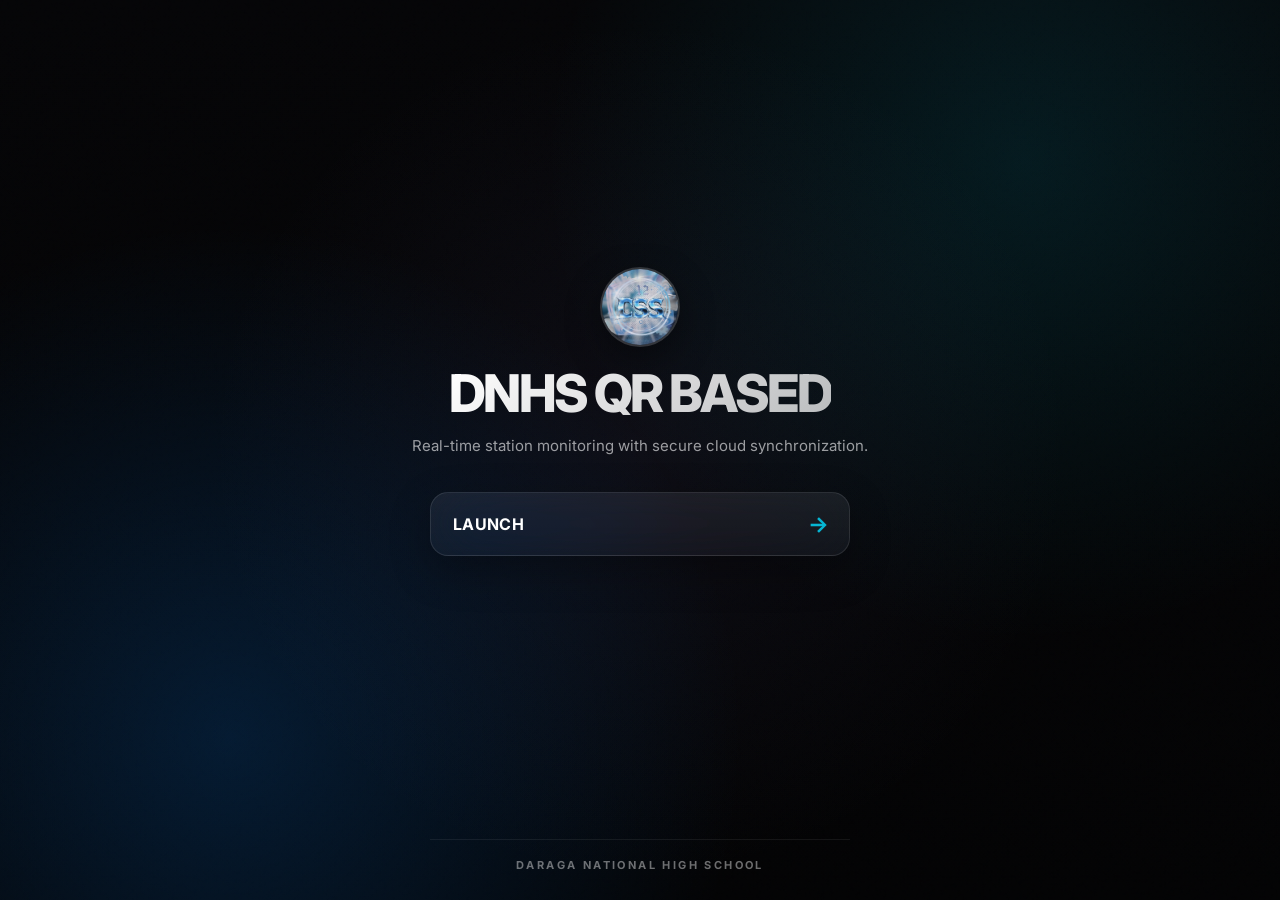
<file: index.html>
<!DOCTYPE html>
<html lang="en">
<head>
    <meta charset="UTF-8">
    <meta name="viewport" content="width=device-width, initial-scale=1.0">
    <title>DNHS COMPUTER LAB PORTAL</title>
    <!-- Favicon na JPG (Siguraduhing 'Logo.jpg' o 'logo.jpg' ang eksaktong pangalan ng file sa folder mo) -->
    <link rel="icon" type="image/jpeg" href="Logo.jpg">
    <link rel="preconnect" href="https://fonts.googleapis.com">
    <link rel="preconnect" href="https://fonts.gstatic.com" crossorigin>
    <link href="https://fonts.googleapis.com/css2?family=Inter:wght@300;400;500;600;700;800&display=swap" rel="stylesheet">
    <style>
        :root {
            --bg: #050507;
            --surface: rgba(255, 255, 255, 0.06);
            --surface-strong: rgba(255, 255, 255, 0.1);
            --border: rgba(255, 255, 255, 0.12);
            --text: #f5f5f7;
            --text-dim: rgba(245, 245, 247, 0.62);
            --text-faint: rgba(245, 245, 247, 0.38);
            --accent: #0a84ff;
            --accent-2: #06b6d4;
            --shadow: 0 24px 80px rgba(0, 0, 0, 0.55);
        }

        * { margin: 0; padding: 0; box-sizing: border-box; }

        html, body { height: 100%; }

        body {
            font-family: 'Inter', -apple-system, BlinkMacSystemFont, sans-serif;
            background: var(--bg);
            color: var(--text);
            min-height: 100vh;
            min-height: 100dvh;
            display: flex;
            flex-direction: column;
            justify-content: space-between;
            align-items: center;
            padding: 28px 20px;
            position: relative;
            overflow: hidden;
            -webkit-font-smoothing: antialiased;
            text-rendering: optimizeLegibility;
        }

        .background {
            position: fixed;
            inset: 0;
            background:
                radial-gradient(circle at 18% 82%, rgba(10, 132, 255, 0.18), transparent 40%),
                radial-gradient(circle at 80% 18%, rgba(6, 182, 212, 0.12), transparent 38%),
                radial-gradient(circle at 50% 50%, rgba(120, 119, 198, 0.08), transparent 55%),
                linear-gradient(180deg, #050507 0%, #030304 100%);
            z-index: -2;
        }

        .background::before {
            content: '';
            position: absolute;
            inset: 0;
            background: url("data:image/svg+xml,%3Csvg viewBox='0 0 256 256' xmlns='http://www.w3.org/2000/svg'%3E%3Cfilter id='noiseFilter'%3E%3CfeTurbulence type='fractalNoise' baseFrequency='0.85' numOctaves='4' stitchTiles='stitch'/%3E%3C/filter%3E%3Crect width='100%25' height='100%25' filter='url(%23noiseFilter)'/%3E%3C/svg%3E");
            opacity: 0.035;
            mix-blend-mode: overlay;
        }

        .main-wrapper {
            max-width: 640px;
            width: 100%;
            text-align: center;
            margin: auto;
            position: relative;
            z-index: 1;
            display: flex;
            flex-direction: column;
            align-items: center;
        }

        /* Center Circle Logo Styling */
        .portal-logo-container {
            width: 80px;
            height: 80px;
            border-radius: 50%;
            overflow: hidden;
            border: 2px solid var(--border);
            background: rgba(255, 255, 255, 0.05);
            display: flex;
            align-items: center;
            justify-content: center;
            margin-bottom: 20px;
            box-shadow: 0 12px 35px rgba(0, 0, 0, 0.4);
        }

        .portal-logo-container img {
            width: 100%;
            height: 100%;
            object-fit: cover;
        }

        h1 {
            font-size: clamp(34px, 5vw, 52px);
            font-weight: 800;
            letter-spacing: -0.05em;
            line-height: 1.02;
            margin-bottom: 14px;
            background: linear-gradient(135deg, #ffffff 0%, rgba(255,255,255,0.72) 100%);
            -webkit-background-clip: text;
            -webkit-text-fill-color: transparent;
            background-clip: text;
        }

        p {
            font-size: 15px;
            color: var(--text-dim);
            margin: 0 auto 34px;
            line-height: 1.6;
            max-width: 540px;
        }

        .card-container {
            display: flex;
            flex-direction: column;
            gap: 16px;
            align-items: center;
            width: 100%;
        }

        .card {
            width: 100%;
            max-width: 420px;
            display: flex;
            align-items: center;
            justify-content: space-between;
            padding: 18px 20px 18px 22px;
            border-radius: 18px;
            text-decoration: none;
            color: #fff;
            background: linear-gradient(180deg, rgba(255,255,255,0.075), rgba(255,255,255,0.045));
            border: 1px solid rgba(255,255,255,0.1);
            backdrop-filter: blur(30px) saturate(180%);
            -webkit-backdrop-filter: blur(30px) saturate(180%);
            box-shadow: 0 14px 40px rgba(0, 0, 0, 0.28);
            transition: transform 0.25s ease, border-color 0.25s ease, background 0.25s ease, box-shadow 0.25s ease;
        }

        .card:hover {
            transform: translateY(-3px);
            border-color: rgba(10, 132, 255, 0.35);
            background: linear-gradient(180deg, rgba(255,255,255,0.095), rgba(255,255,255,0.055));
            box-shadow: 0 18px 48px rgba(0, 0, 0, 0.35);
        }

        .card h2 {
            font-size: 16px;
            font-weight: 700;
            letter-spacing: 0.02em;
        }

        .card span {
            color: var(--accent-2);
            font-weight: 700;
            font-size: 22px;
            transition: transform 0.25s ease;
        }

        .card:hover span { transform: translateX(3px); }

        .footer-branding {
            text-align: center;
            margin-top: 44px;
            padding-top: 18px;
            border-top: 1px solid rgba(255, 255, 255, 0.07);
            width: 100%;
            max-width: 420px;
            position: relative;
            z-index: 1;
        }

        .footer-branding h3 {
            font-size: 11px;
            font-weight: 700;
            letter-spacing: 2.4px;
            color: rgba(255, 255, 255, 0.42);
            text-transform: uppercase;
        }

        @media (max-width: 480px) {
            body { padding: 22px 16px; }
            .card { padding: 16px 18px 16px 20px; }
            .footer-branding { margin-top: 36px; }
        }
    </style>
</head>
<body>
    <div class="background"></div>

    <div class="main-wrapper">
        <!-- Center Circle Logo Image -->
        <div class="portal-logo-container">
            <img src="Logo.jpg" alt="Portal Logo" onerror="this.style.display='none'">
        </div>

        <h1>DNHS QR BASED</h1>
        <p>Real-time station monitoring with secure cloud synchronization.</p>

        <div class="card-container">
            <a href="student.html" class="card">
                <h2>LAUNCH</h2>
                <span>→</span>
            </a>
        </div>
    </div>

    <div class="footer-branding">
        <h3>DARAGA NATIONAL HIGH SCHOOL</h3>
    </div>
</body>
</html>
</file>
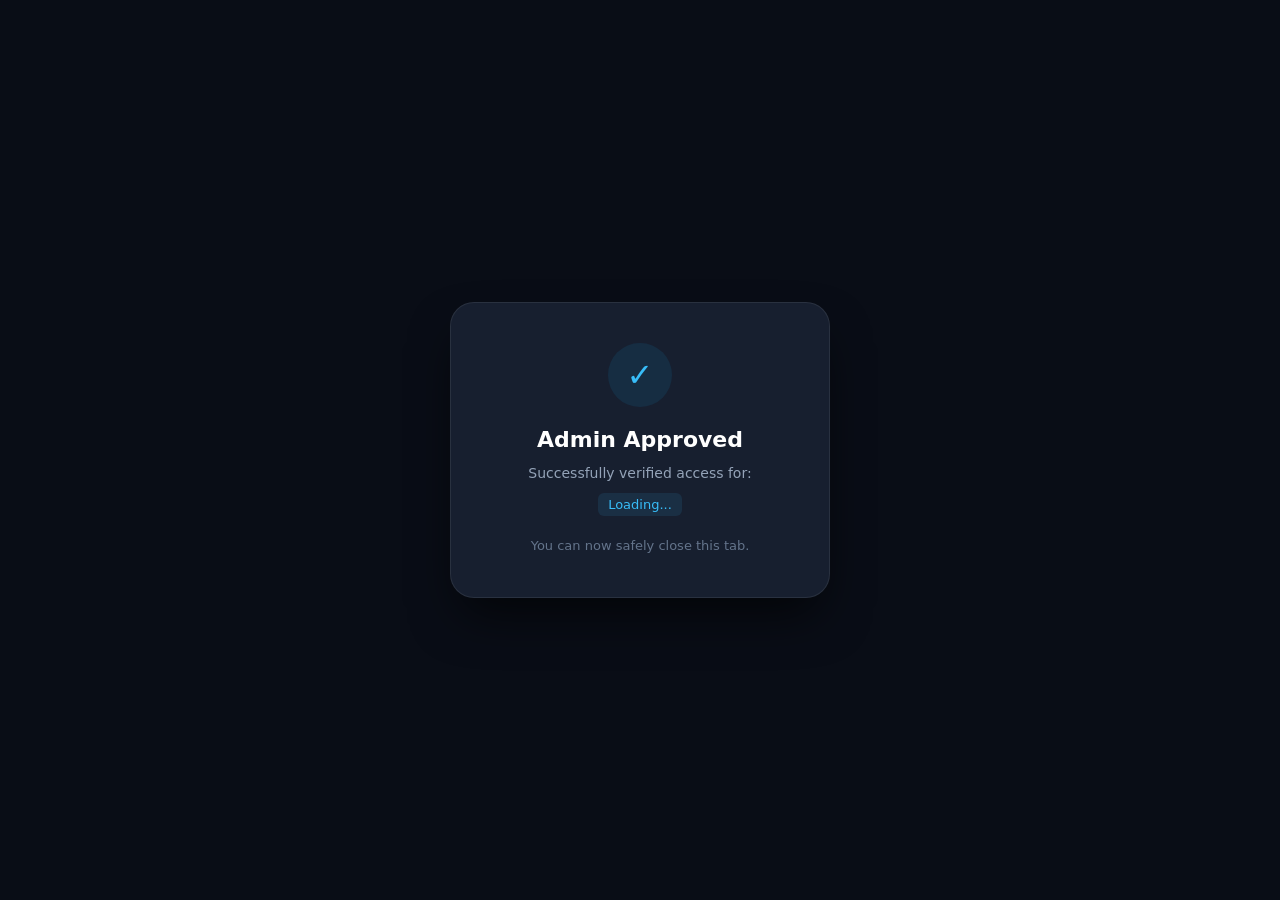
<file: admin-approved.html>
<!DOCTYPE html>
<html lang="en">
<head>
    <meta charset="UTF-8">
    <meta name="viewport" content="width=device-width, initial-scale=1.0">
    <title>Admin Approved</title>
    <style>
        * { box-sizing: border-box; }
        body {
            margin: 0;
            padding: 0;
            background: #090d16;
            color: #f8fafc;
            font-family: system-ui, -apple-system, BlinkMacSystemFont, 'Segoe UI', Roboto, sans-serif;
            display: flex;
            justify-content: center;
            align-items: center;
            min-height: 100vh;
        }
        .card {
            background: rgba(30, 41, 59, 0.7);
            backdrop-filter: blur(16px);
            -webkit-backdrop-filter: blur(16px);
            border: 1px solid rgba(255, 255, 255, 0.08);
            padding: 40px 30px;
            border-radius: 24px;
            text-align: center;
            max-width: 380px;
            width: 90%;
            box-shadow: 0 25px 50px -12px rgba(0, 0, 0, 0.7);
        }
        .icon-wrapper {
            width: 64px;
            height: 64px;
            background: rgba(14, 165, 233, 0.1);
            border-radius: 50%;
            display: flex;
            align-items: center;
            justify-content: center;
            margin: 0 auto 20px auto;
            color: #38bdf8;
            font-size: 32px;
        }
        h1 { color: #ffffff; font-size: 22px; font-weight: 600; margin: 0 0 10px 0; }
        p { color: #94a3b8; font-size: 14px; line-height: 1.6; margin: 0; }
        .email-badge {
            display: inline-block;
            background: rgba(56, 189, 248, 0.1);
            color: #38bdf8;
            padding: 4px 10px;
            border-radius: 6px;
            font-size: 13px;
            margin-top: 8px;
            word-break: break-all;
        }
    </style>
</head>
<body>
    <div class="card">
        <div class="icon-wrapper">&#10003;</div>
        <h1>Admin Approved</h1>
        <p>Successfully verified access for:</p>
        <div id="email-display" class="email-badge">Loading...</div>
        <p style="margin-top: 20px; font-size: 13px; color: #64748b;">You can now safely close this tab.</p>
    </div>

    <script>
        // Kunin ang email mula sa URL parameters para ipakita sa card
        const params = new URLSearchParams(window.location.search);
        const email = params.get('email');
        if (email) {
            document.getElementById('email-display').textContent = email;
        }
    </script>
</body>
</html>
</file>
